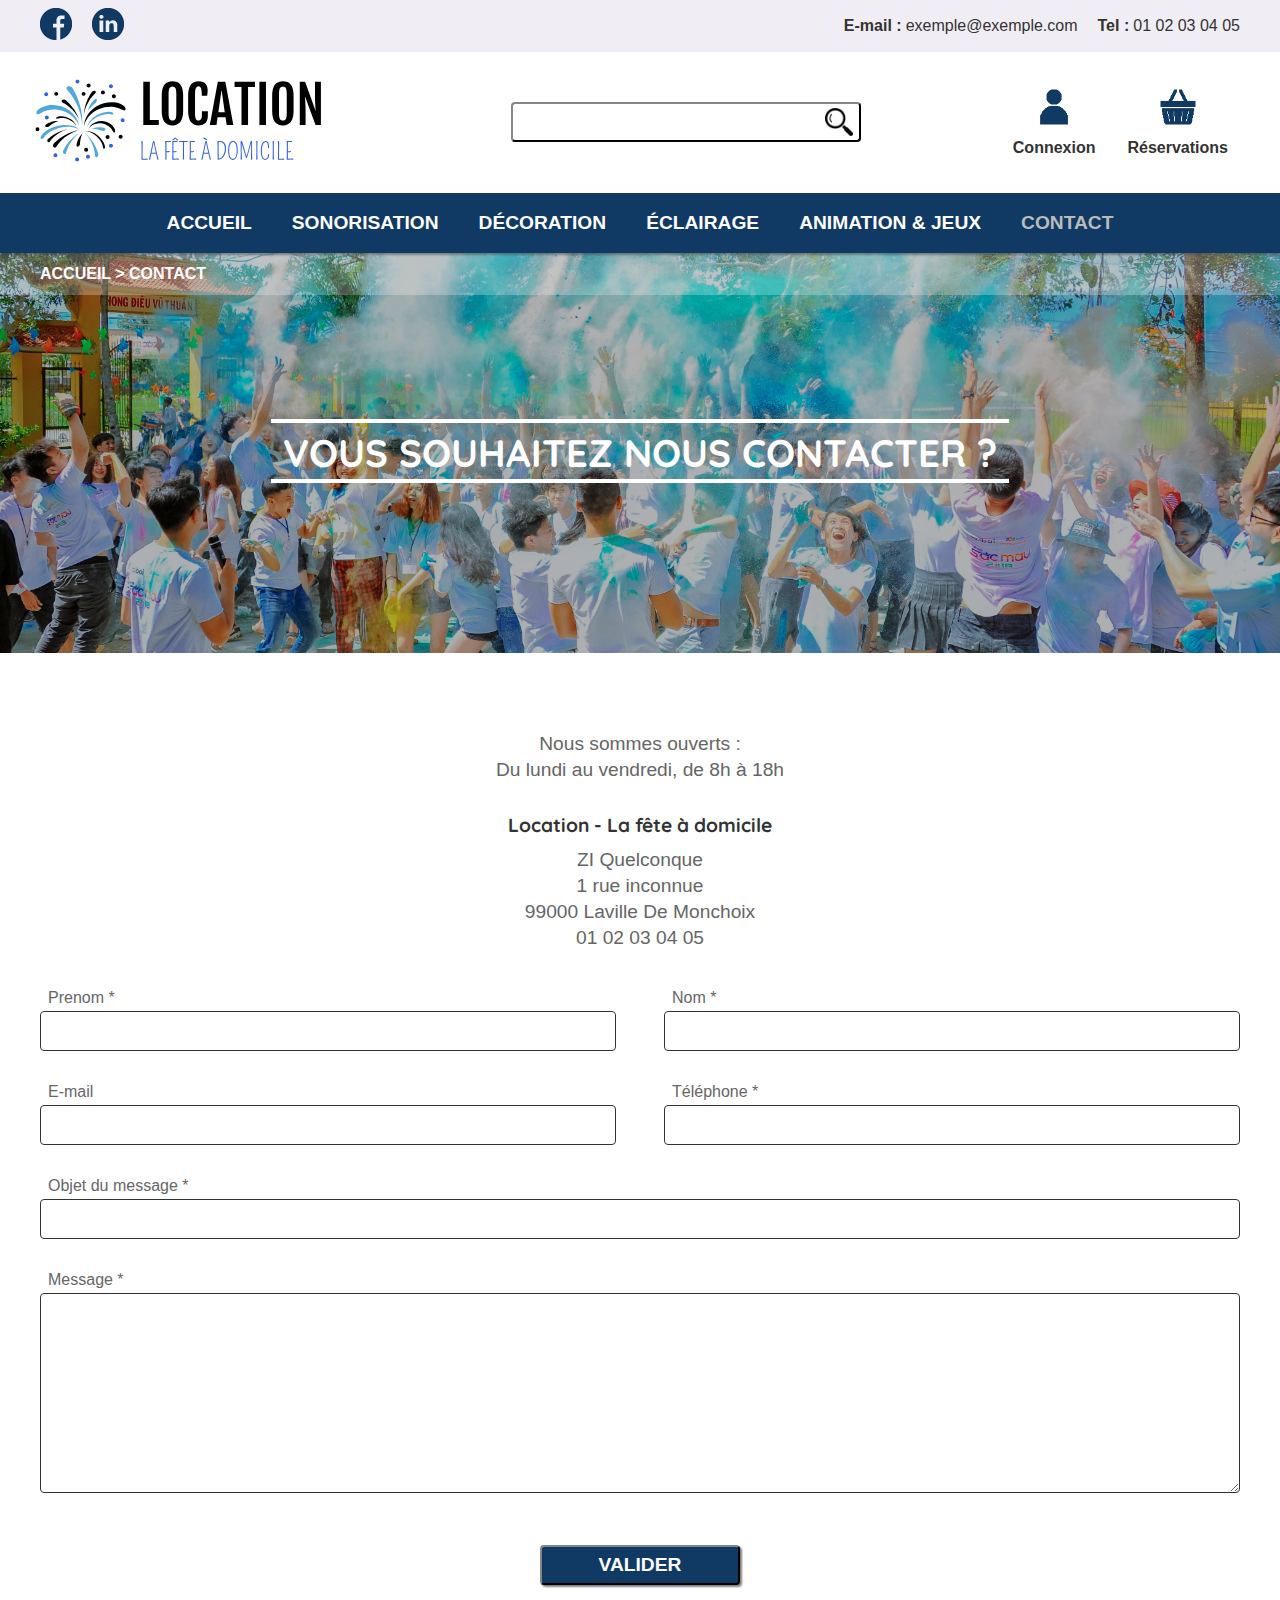
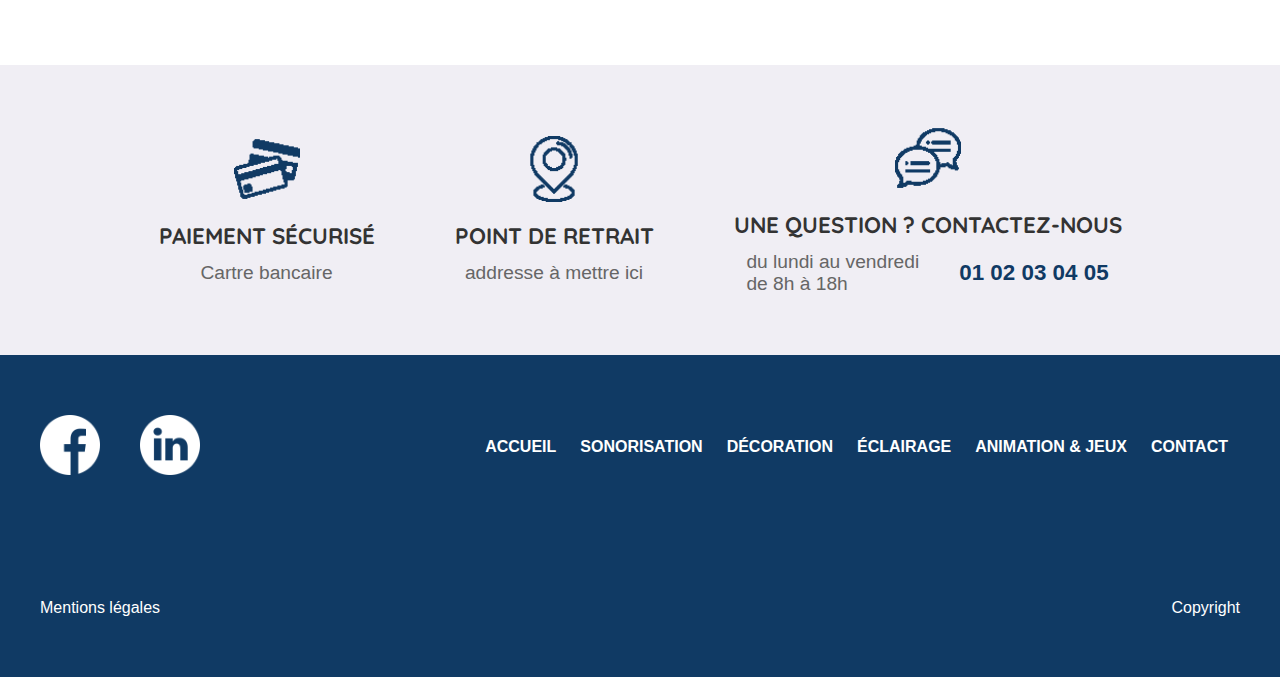
<file: contact.html>
<!DOCTYPE html>
<html lang="fr">
	<head>
		<meta charset="UTF-8" />
		<meta name="viewport" content="width=device-width, initial-scale=1.0" />
		<meta
			meta
			name="description"
			content="Maquette de démonstration pour le site de pret de materiel festif Easdy Cash" />
		<title>Maquette Location - La fête à domicile</title>

		<link rel="stylesheet" href="./style/contact.css" />
	</head>
	<body>
		<header class="header--container">
			<section class="banner--container container">
				<div class="banner--wrapper wrapper">
					<div class="banner--socials">
						<a href="#">
							<img
								src="./public/images/facebook_blue.png"
								alt="logo réseau social" />
						</a>
						<a href="#">
							<img
								src="./public/images/linkedin_blue.png"
								alt="logo réseau social" />
						</a>
					</div>

					<div class="banner--info">
						<div class="banner--info--section">
							<p>E-mail :</p>
							<a href="#">exemple@exemple.com</a>
						</div>
						<div class="banner--info--section">
							<p>Tel :</p>
							<a href="#">01 02 03 04 05</a>
						</div>
					</div>
				</div>
			</section>

			<section class="header--wrapper wrapper">
				<a href="./index.html" class="header--logo">
					<img
						src="./public/images/logo-transparent-svg.svg"
						alt="logo de l'entreprise" />
				</a>

				<div class="header--searchBar">
					<input type="text" class="header--searchBar--input" />
					<img src="./public/images/rechercher.png" alt="icone d'une loupe" />

					<div class="header--searchBar--list hidden">
						<template>
							<p class="searchBar--list--categ"></p>
							<p>&nbsp;>&nbsp;</p>
							<p class="searchBar--list--product"></p>
						</template>
					</div>
				</div>

				<div class="header--user">
					<a href="#" class="header--user--section">
						<img
							src="./public/images/utilisateur_blue.png"
							alt="icone d'un utilisateur" />
						<p>Connexion</p>
					</a>
					<a href="#" class="header--user--section">
						<img
							src="./public/images/chariot_blue.png"
							alt="icone d'un panier" />
						<p>Réservations</p>
					</a>
				</div>
			</section>

			<section class="nav--wrapper">
				<div class="nav--button--mobile" id="menuMobileButton">
					<p>MENU</p>
					<img src="./public/images/menu_white.png" alt="icone du menu" />
				</div>

				<section class="nav--mobile" id="menuMobileContainer">
					<nav class="nav--mobile--wrapper">
						<a href="./index.html">ACCUEIL</a>
						<a href="./categorie.html">SONORISATION</a>
						<a href="./categorie.html">D&Eacute;CORATION</a>
						<a href="./categorie.html">&Eacute;CLAIRAGE</a>
						<a href="./categorie.html">ANIMATION & JEUX</a>
						<a href="#" class="active">CONTACT</a>
					</nav>

					<img
						src="./public/images/croix.png"
						alt="icone d'une croix"
						class="nav--mobile--cross"
						id="menuMobileCross" />
				</section>

				<nav class="nav--desk">
					<a href="./index.html">ACCUEIL</a>
					<a href="./categorie.html">SONORISATION</a>
					<a href="./categorie.html">D&Eacute;CORATION</a>
					<a href="./categorie.html">&Eacute;CLAIRAGE</a>
					<a href="./categorie.html">ANIMATION & JEUX</a>
					<a href="#" class="active">CONTACT</a>
				</nav>
			</section>
		</header>

		<main>
			<section class="hero--container container">
				<div class="arianne--container">
					<div class="arianne--wrapper wrapper">
						<p>ACCUEIL > CONTACT</p>
					</div>
				</div>

				<div class="hero--image">
					<img src="./public/images/pexels-min-an-1157557.jpg" alt="deco" />
				</div>

				<div class="hero--title">
					<h1>VOUS SOUHAITEZ NOUS CONTACTER ?</h1>
					<!-- <p>
						Si vous souhaitez recevoir des informations complémentaires sur les
						disponibilités, les conditions ou les tarifs, merci de compléter le
						formulaire ci-dessous
					</p> -->
				</div>
			</section>

			<section class="contact--form--container container">
				<div class="contact--form--wrapper wrapper">
					<div class="form--top-info">
						<p>Nous sommes ouverts :</p>
						<p>Du lundi au vendredi, de 8h à 18h</p>

						<div class="form--top--adress">
							<h3>Location - La fête à domicile</h3>
							<p>ZI Quelconque</p>
							<p>1 rue inconnue</p>
							<p>99000 Laville De Monchoix</p>
							<p>01 02 03 04 05</p>
						</div>
					</div>

					<form action="#" class="contact--form">
						<div class="form--section small">
							<label for="">Prenom *</label>
							<input type="text" />
						</div>

						<div class="form--section small">
							<label for="">Nom *</label>
							<input type="text" />
						</div>

						<div class="form--section small">
							<label for="">E-mail</label>
							<input type="text" />
						</div>

						<div class="form--section small">
							<label for="">Téléphone *</label>
							<input type="text" />
						</div>

						<div class="form--section">
							<label for="">Objet du message *</label>
							<input type="text" />
						</div>

						<div class="form--section">
							<label for="">Message *</label>
							<textarea name="" id="" cols="30" rows="10"></textarea>
						</div>

						<div class="form--submit">
							<button class="btn">VALIDER</button>
						</div>
					</form>
				</div>
			</section>

			<article class="saleCharter--container">
				<div class="saleCharter--wrapper wrapper">
					<div class="saleCharter--section">
						<img
							src="./public/images/paiement-par-carte-de-credit_blue.png"
							alt="icone d'une carte de crédit" />
						<h4>PAIEMENT S&Eacute;CURIS&Eacute;</h4>
						<p>Cartre bancaire</p>
					</div>

					<div class="saleCharter--section">
						<img
							src="./public/images/broche-de-localisation_blue.png"
							alt="icone de localisation" />
						<h4>POINT DE RETRAIT</h4>
						<p>addresse à mettre ici</p>
					</div>

					<div class="saleCharter--section">
						<img
							src="./public/images/bulle_blue.png"
							alt="icone de communication" />
						<h4>UNE QUESTION ? CONTACTEZ-NOUS</h4>
						<div class="saleCharter--section--info">
							<p>du lundi au vendredi<br />de 8h à 18h</p>
							<p><span>01 02 03 04 05</span></p>
						</div>
					</div>
				</div>
			</article>
		</main>

		<footer class="footer--container">
			<div class="footer--wrapper wrapper">
				<div class="footer--socials">
					<a href="#">
						<img
							src="./public/images/facebook_full_white.png"
							alt="logo réseau social" />
					</a>
					<a href="#">
						<img
							src="./public/images/linkedin_full_white.png"
							alt="logo réseau social" />
					</a>
				</div>

				<nav class="footer--nav">
					<a href="./index.html">ACCUEIL</a>
					<a href="./categorie.html">SONORISATION</a>
					<a href="./categorie.html">D&Eacute;CORATION</a>
					<a href="./categorie.html">&Eacute;CLAIRAGE</a>
					<a href="./categorie.html">ANIMATION & JEUX</a>
					<a href="" class="active">CONTACT</a>
				</nav>

				<div class="footer--info">
					<a href="#">Mentions légales</a>
					<a href="#">Copyright</a>
				</div>
			</div>
		</footer>

		<script src="./script/main.js" defer></script>
	</body>
</html>
</file>
<file: style/contact.css>
@import url("https://fonts.googleapis.com/css2?family=Quicksand:wght@300..700&display=swap");
:root {
  --title-black: #333;
  --title-main: #103a64;
  --title-white: #fff;
  --paraph-black: #666;
  --paraph-white: #fff;
  --bg-color-main: #103a64;
  --bg-color-main-light: #fff;
  --bg-color-second: #fff;
  --bg-color-second-light: #fff;
  --bg-filter-dark: rgba(0, 0, 0, 0.3);
}

* {
  margin: 0;
  padding: 0;
  text-decoration: none;
  box-sizing: border-box;
}

html {
  font-family: sans-serif;
  font-optical-sizing: auto;
  font-style: normal;
  font-size: 16px;
  font-weight: normal;
}

h1, h2, h3, h4 {
  font-family: "Quicksand", sans-serif;
  font-optical-sizing: auto;
}

body {
  width: 100vw;
  max-width: 100%;
  min-height: 100vh;
}

a, button {
  cursor: pointer;
}

.hidden {
  display: none !important;
}

.container {
  margin-bottom: 60px;
}

.wrapper {
  padding: 0 20px;
  max-width: 1280px;
  margin: auto;
}

.title {
  width: 100%;
  padding: 0 20px;
  margin-top: 40px;
  margin-bottom: 40px;
}
.title h1 {
  font-size: 2rem;
  font-weight: bold;
  color: var(--title-main);
  text-align: center;
  position: relative;
  width: fit-content;
  margin: auto;
  padding: 0 12px;
}
.title h1:before, .title h1:after {
  content: "";
  width: 100%;
  height: 4px;
  background: var(--bg-color-main);
  position: absolute;
  top: -4px;
  left: 0;
  transform: translateY(-50%);
}
.title h1:after {
  top: auto;
  bottom: -4px;
}
.title h2 {
  font-size: 1.6rem;
  font-weight: bold;
  color: var(--title-main);
  text-align: center;
}
.title.desc {
  padding: 0;
  margin-bottom: 20px;
}
.title.desc > * {
  text-align: left;
}

.card {
  border: 1px solid #333;
  box-shadow: 2px 2px 8px rgba(0, 0, 0, 0.5);
  overflow: hidden;
  transition: all 0.4s;
  position: relative;
}
.card img {
  width: 100%;
  height: 100%;
  object-fit: cover;
  transition: all 0.4s;
  position: absolute;
  top: 50%;
  left: 50%;
  transform: translate(-50%, -50%);
  z-index: -1;
}
.card:hover {
  border: 1px solid #999;
  box-shadow: 4px 4px 16px rgba(0, 0, 0, 0.5);
}
.card:hover img {
  width: 110%;
  height: 110%;
  object-fit: cover;
}

.btn {
  font-size: 1.2rem;
  font-weight: bold;
  color: var(--title-white);
  background: var(--bg-color-main);
  height: 40px;
  border: 2px outset #333;
  border-radius: 4px;
  box-shadow: 2px 2px 2px rgba(0, 0, 0, 0.5);
}

@media (min-width: 697px) {
  .wrapper {
    padding: 0 32px;
  }
}
@media (min-width: 976px) {
  .container {
    margin-bottom: 80px;
  }
  .wrapper {
    padding: 0 40px;
  }
  .title {
    padding: 40px 20px;
  }
  .title h1 {
    margin-top: 60px;
    margin-bottom: 60px;
    font-size: 2.4rem;
  }
  .title h1:before {
    top: -8px;
  }
  .title h1:after {
    bottom: -8px;
  }
  .title h2 {
    font-size: 2rem;
  }
}
.header--container {
  width: 100%;
  box-shadow: 2px 2px 2px rgba(0, 0, 0, 0.5);
}

.banner--container {
  background: #f0eef4;
  margin-bottom: 0;
}

.banner--wrapper {
  padding-top: 4px;
  padding-bottom: 4px;
  display: flex;
  align-items: center;
  justify-content: space-between;
}

.banner--socials {
  display: flex;
  align-items: center;
  gap: 12px;
}
.banner--socials img {
  height: 20px;
  width: 20px;
}

.banner--info {
  display: flex;
  align-items: center;
  gap: 20px;
}

.banner--info--section {
  display: flex;
  align-items: center;
  gap: 4px;
}
.banner--info--section p {
  display: none;
}
.banner--info--section a {
  font-size: 0.8rem;
  color: var(--title-black);
}

.header--wrapper {
  display: flex;
  flex-direction: column;
  align-items: center;
  gap: 20px;
  padding-top: 12px;
  padding-bottom: 12px;
}

.header--logo img {
  width: 220px;
  height: auto;
}

.header--searchBar {
  width: 100%;
  position: relative;
}
.header--searchBar img {
  height: 28px;
  width: auto;
  position: absolute;
  right: 8px;
  top: 6px;
  cursor: pointer;
}

.header--searchBar--input {
  width: 100%;
  height: 40px;
  padding: 0 40px 0 12px;
  border: 2px outset #333;
  border-radius: 4px;
  outline: none;
  font-size: 1.2rem;
  color: var(--title-black);
}

.header--user {
  display: flex;
  align-items: center;
  justify-content: center;
  gap: 20px;
}

.header--user--section {
  display: flex;
  flex-direction: column;
  align-items: center;
  gap: 8px;
}
.header--user--section img {
  height: 32px;
  width: 32px;
}
.header--user--section p {
  font-size: 0.8rem;
  font-weight: bold;
  color: var(--title-black);
  display: flex;
  align-items: center;
  white-space: nowrap;
}
.header--user--section p span {
  font-size: 0.8rem;
  font-weight: normal;
}

.nav--wrapper {
  background: var(--bg-color-main);
  display: flex;
  align-items: center;
  justify-content: center;
}

.nav--button--mobile {
  height: 60px;
  display: flex;
  align-items: center;
  gap: 12px;
  cursor: pointer;
}
.nav--button--mobile p {
  font-size: 1rem;
  font-weight: bold;
  color: var(--title-white);
}
.nav--button--mobile img {
  height: 40px;
  width: auto;
}

.nav--desk {
  display: none;
}

.nav--mobile {
  position: fixed;
  width: 100%;
  height: 100vh;
  top: 0;
  left: -100%;
  z-index: 10;
  transition: all 0.4s;
  background: var(--bg-filter-dark);
}
.nav--mobile.opened {
  left: 0;
}

.nav--mobile--wrapper {
  width: 70%;
  height: 100%;
  background: #fff;
  display: flex;
  flex-direction: column;
  padding: 40px;
  border: 1px solid #666;
}
.nav--mobile--wrapper a {
  font-size: 1.4rem;
  font-weight: bold;
  color: var(--title-black);
  display: flex;
  align-items: center;
  height: 60px;
}

.nav--mobile--cross {
  position: absolute;
  top: 20px;
  right: 20px;
  height: 30px;
  width: 30px;
}

@media (min-width: 976px) {
  .banner--wrapper {
    padding-top: 8px;
    padding-bottom: 8px;
  }
  .banner--socials {
    gap: 20px;
  }
  .banner--socials img {
    height: 32px;
    width: 32px;
  }
  .banner--info--section {
    gap: 4px;
  }
  .banner--info--section p {
    display: block;
    font-size: 1rem;
    font-weight: bold;
    color: var(--title-black);
  }
  .banner--info--section a {
    font-size: 1rem;
  }
  .header--wrapper {
    flex-direction: row;
    justify-content: space-between;
  }
  .header--logo img {
    width: 320px;
    position: relative;
    left: -20px;
  }
  .header--searchBar {
    width: clamp(200px, 100%, 350px);
  }
  .header--user--section {
    gap: 12px;
    margin-right: 12px;
  }
  .header--user--section img {
    height: 40px;
    width: 40px;
  }
  .header--user--section p {
    font-size: 1rem;
  }
  .header--user--section p span {
    font-size: 1rem;
  }
  .nav--button--mobile {
    display: none;
  }
  .nav--desk {
    display: flex;
    align-items: center;
    justify-content: space-around;
  }
  .nav--desk a {
    padding: 0 12px;
    font-size: 1.1rem;
    font-weight: bold;
    color: var(--title-white);
    display: flex;
    align-items: center;
    height: 60px;
    position: relative;
  }
  .nav--desk a:after {
    content: "";
    width: calc(100% - 16px);
    max-width: 0;
    height: 4px;
    background: #fff;
    position: absolute;
    bottom: 8px;
    left: 50%;
    transform: translateX(-50%);
    transition: all 0.4s;
  }
  .nav--desk a:hover::after {
    max-width: 100%;
  }
  .nav--desk a.active {
    color: #bbbbbb;
  }
  .nav--desk a.active:after {
    max-width: 0;
  }
}
@media (min-width: 1280px) {
  .nav--desk a {
    padding: 0 20px;
    font-size: 1.2rem;
  }
}
.hero--container {
  height: 300px;
  overflow: hidden;
  position: relative;
}

.arianne--container {
  width: 100%;
  background: rgba(255, 255, 255, 0.25);
  position: absolute;
  top: 0;
  left: 0;
}

.arianne--wrapper {
  width: 100%;
  padding-top: 12px;
  padding-bottom: 12px;
}
.arianne--wrapper p {
  font-size: 0.8rem;
  font-weight: bold;
  color: var(--title-white);
}

.hero--image {
  width: 100%;
  height: 100%;
  position: absolute;
  top: 0;
  left: 0;
  z-index: -1;
}
.hero--image img {
  width: 100%;
  height: 100%;
  object-fit: cover;
}

.hero--title {
  width: 100%;
  height: 100%;
  background: var(--bg-filter-dark);
  display: flex;
  flex-direction: column;
  align-items: center;
  justify-content: center;
  gap: 20px;
  padding: 0 40px;
}
.hero--title p {
  font-size: 0.8rem;
  color: var(--paraph-white);
}
.hero--title h1 {
  font-size: 2rem;
  font-weight: bold;
  color: var(--title-white);
  text-align: center;
  position: relative;
  width: fit-content;
  margin: auto;
  padding: 0 12px;
}
.hero--title h1:before, .hero--title h1:after {
  content: "";
  width: 100%;
  height: 4px;
  background: var(--title-white);
  position: absolute;
  top: -4px;
  left: 0;
  transform: translateY(-50%);
}
.hero--title h1:after {
  top: auto;
  bottom: -4px;
}

@media (min-width: 976px) {
  .hero--container {
    height: 400px;
  }
  .arianne--wrapper p {
    font-size: 1rem;
  }
  .hero--title h1 {
    margin-top: 60px;
    margin-bottom: 60px;
    font-size: 2.4rem;
  }
  .hero--title h1:before {
    top: -8px;
  }
  .hero--title h1:after {
    bottom: -8px;
  }
  .hero--title p {
    font-size: 0.8rem;
  }
}
.saleCharter--container {
  background: #f0eef4;
}

.saleCharter--wrapper {
  padding-top: 40px;
  padding-bottom: 40px;
  display: flex;
  flex-wrap: wrap;
  align-items: center;
  justify-content: center;
  gap: 40px;
}

.saleCharter--section {
  display: flex;
  flex-direction: column;
  align-items: center;
}
.saleCharter--section img {
  height: 52px;
  width: auto;
  margin-bottom: 20px;
}
.saleCharter--section h4 {
  font-size: 1rem;
  color: var(--title-black);
  margin-bottom: 12px;
}
.saleCharter--section p {
  font-size: 0.8rem;
  color: var(--paraph-black);
}

.saleCharter--section--info {
  display: flex;
  align-items: center;
  gap: 20px;
}
.saleCharter--section--info span {
  font-size: 1rem;
  font-weight: bold;
  color: var(--title-main);
}

@media (min-width: 976px) {
  .saleCharter--wrapper {
    padding-top: 60px;
    padding-bottom: 60px;
    gap: 80px;
  }
  .saleCharter--section img {
    height: 66px;
  }
  .saleCharter--section h4 {
    font-size: 1.4rem;
    margin-bottom: 12px;
  }
  .saleCharter--section p {
    font-size: 1.2rem;
    color: var(--paraph-black);
  }
  .saleCharter--section--info {
    gap: 40px;
  }
  .saleCharter--section--info span {
    font-size: 1.4rem;
  }
}
.footer--container {
  background: var(--bg-color-main);
}

.footer--wrapper {
  padding-top: 40px;
  padding-bottom: 40px;
}

.footer--socials {
  display: flex;
  align-items: center;
  justify-content: center;
  gap: 40px;
  margin-bottom: 40px;
}
.footer--socials img {
  height: 40px;
  width: auto;
}

.footer--nav {
  display: flex;
  flex-direction: column;
  align-items: center;
  margin-bottom: 40px;
}
.footer--nav a {
  width: 200px;
  height: 40px;
  display: flex;
  align-items: center;
  justify-content: center;
  font-size: 1.2rem;
  font-weight: bold;
  color: var(--title-white);
}

.footer--info {
  display: flex;
  align-items: center;
  justify-content: space-between;
}
.footer--info a {
  font-size: 0.8rem;
  color: var(--paraph-white);
}

@media (min-width: 976px) {
  .footer--wrapper {
    padding-top: 60px;
    padding-bottom: 60px;
    display: flex;
    flex-wrap: wrap;
    justify-content: space-between;
    row-gap: 80px;
  }
  .footer--socials img {
    height: 40px;
    width: auto;
  }
  .footer--nav {
    flex-direction: row;
    justify-content: flex-end;
    width: 80%;
  }
  .footer--nav a {
    width: fit-content;
    font-size: 0.8rem;
    padding: 0 12px;
  }
  .footer--info {
    width: 100%;
  }
  .footer--info a {
    font-size: 1rem;
  }
}
@media (min-width: 1280px) {
  .footer--socials img {
    height: 60px;
    width: auto;
  }
  .footer--nav a {
    font-size: 1rem;
  }
}
.form--top-info {
  text-align: center;
  margin-bottom: 40px;
}
.form--top-info p {
  font-size: 1.2rem;
  color: var(--paraph-black);
  margin-bottom: 4px;
}

.form--top--adress {
  margin-top: 32px;
  text-align: center;
}
.form--top--adress h3 {
  font-size: 1.2rem;
  font-weight: bold;
  color: var(--title-black);
  margin-bottom: 12px;
}
.form--top--adress p {
  font-size: 1.2rem;
  color: var(--paraph-black);
  margin-bottom: 4px;
}

.contact--form {
  display: flex;
  flex-wrap: wrap;
  align-items: center;
  justify-content: space-between;
}

.form--section {
  width: 100%;
  display: flex;
  flex-direction: column;
  gap: 4px;
  margin-bottom: 32px;
}
.form--section label {
  font-size: 0.8rem;
  color: var(--paraph-black);
  padding-left: 8px;
}
.form--section input {
  height: 40px;
  width: 100%;
  border: 1px solid #333;
  border-radius: 4px;
  outline: none;
  background: #fff;
  padding: 0 12px;
  font-size: 1.2rem;
  color: var(--title-black);
}
.form--section textarea {
  height: 200px;
  width: 100%;
  border: 1px solid #333;
  border-radius: 4px;
  outline: none;
  background: #fff;
  padding: 8px 12px;
  font-size: 1.2rem;
  color: var(--title-black);
}

.form--submit {
  width: 100%;
  display: flex;
  align-items: center;
  justify-content: center;
  margin-top: 20px;
}
.form--submit button {
  width: 200px;
}

@media (min-width: 976px) {
  .form--section.small {
    width: 48%;
  }
  .form--section label {
    font-size: 1rem;
    color: var(--paraph-black);
  }
  .form--section input {
    height: 40px;
    width: 100%;
    border: 1px solid #333;
    border-radius: 4px;
    outline: none;
    background: #fff;
    padding: 0 12px;
    font-size: 1.2rem;
    color: var(--title-black);
  }
  .form--section textarea {
    height: 200px;
    width: 100%;
    border: 1px solid #333;
    border-radius: 4px;
    outline: none;
    background: #fff;
    padding: 8px 12px;
    font-size: 1.2rem;
    color: var(--title-black);
  }
}

/*# sourceMappingURL=contact.css.map */
</file>
